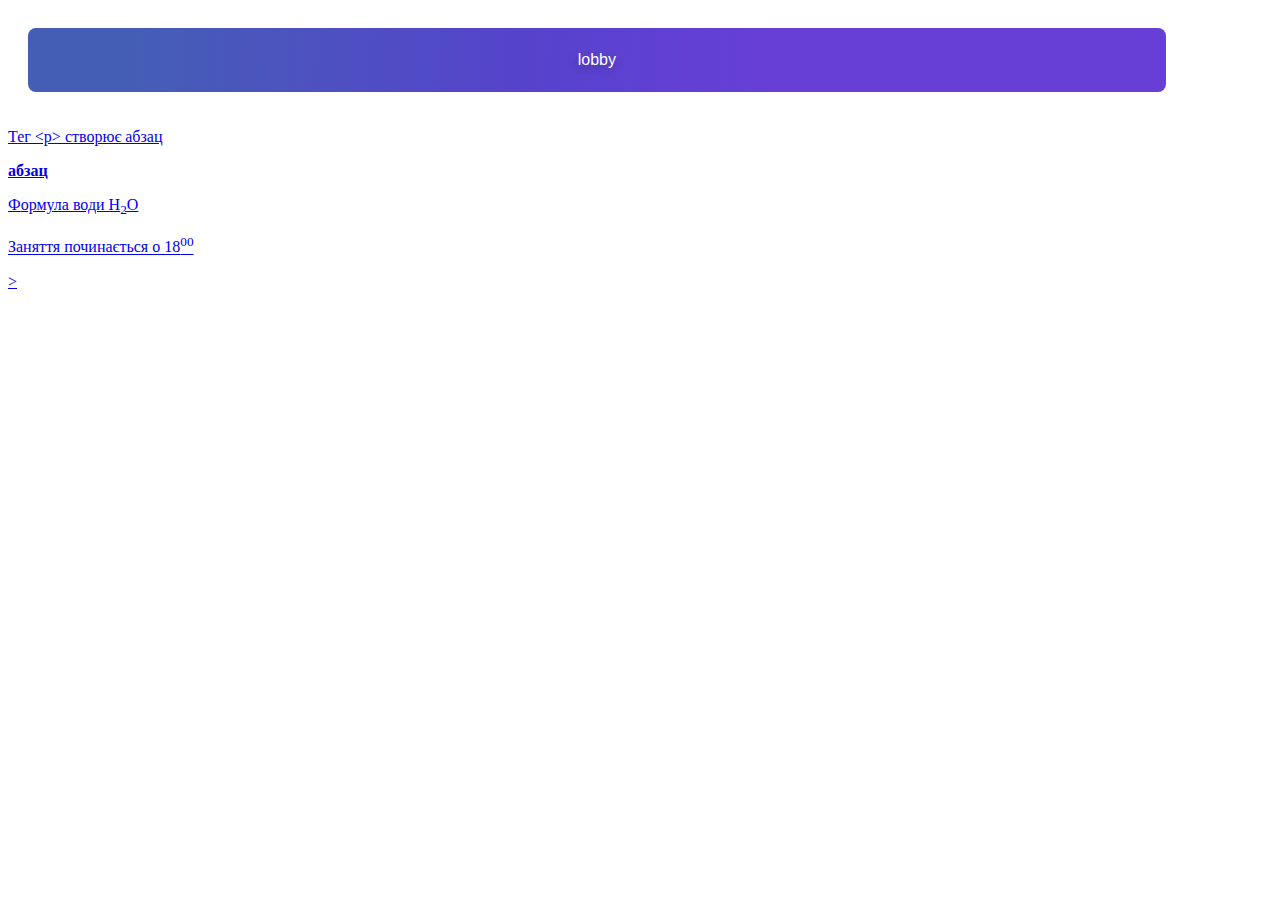
<file: class.html>
<!DOCTYPE html>
<html>
<head>
	<meta charset="utf-8">
	<meta name="viewport" content="width=device-width, initial-scale=1">
	<title>front</title>

</head>
<body>
<a href="index.html" target="_blank"><button class="button-36" role="button">lobby</button>

<p><span class="fl">Т</span>ег &lt;p&gt; створює абзац</p>
<strong>абзац</strong>
<p><span class="fl">Ф</span>ормула води H<sub>2</sub>O</p>
<p><span class="fl">З</span>аняття починається о 18<sup>00</sup></p>
<style type="text/css">

	 .button-36 {
  background-image: linear-gradient(92.88deg, #455EB5 9.16%, #5643CC 43.89%, #673FD7 64.72%);
  border-radius: 8px;
  border-style: none;
  box-sizing: border-box;
  color: #FFFFFF;
  cursor: pointer;
  flex-shrink: 0;
  font-family: "Inter UI","SF Pro Display",-apple-system,BlinkMacSystemFont,"Segoe UI",Roboto,Oxygen,Ubuntu,Cantarell,"Open Sans","Helvetica Neue",sans-serif;
  font-size: 16px;
  font-weight: 500;
  height: 4rem;
  padding: 0 1.6rem;
  text-align: center;
  text-shadow: rgba(0, 0, 0, 0.25) 0 3px 8px;
  transition: all .5s;
  user-select: none;
  -webkit-user-select: none;
  touch-action: manipulation;
}

.button-36:hover {
  box-shadow: rgba(80, 63, 205, 0.5) 0 1px 30px;
  transition-duration: .1s;
}

@media (min-width: 768px) {
  .button-36 {
    padding: 0 2.6rem;
  }
}

.button-36{

  width: 90%;
  margin: 20px;
}



.button{

  width: 90%;
  margin: 20px;
}


.f1{

	width: 40px;
	height: 70px;
	background-color: lightblue ;
	float: left;
}

</style>


</body>
</html>>
</file>
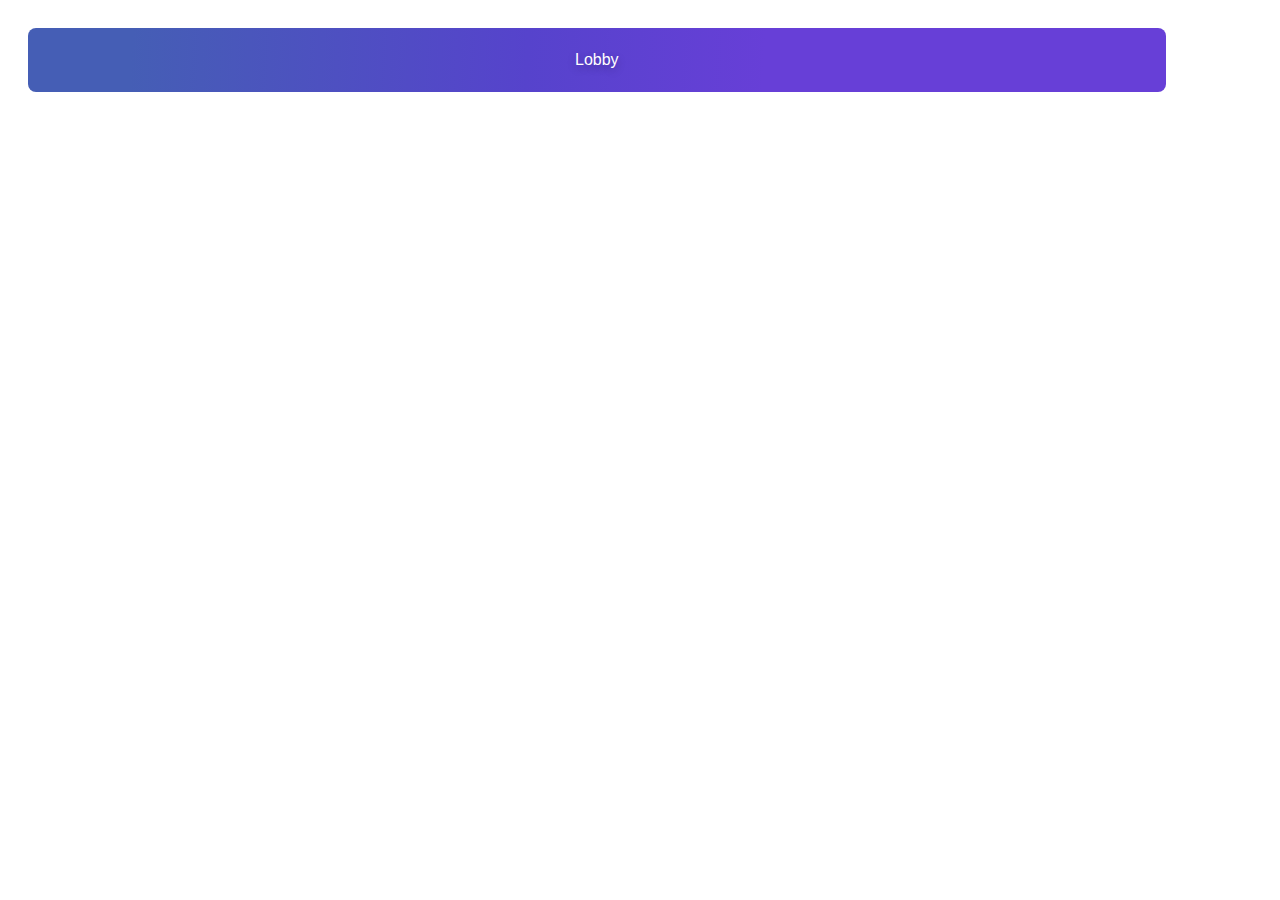
<file: Club.html>
<!DOCTYPE html>
     <html>
     <head>
     	<meta charset="utf-8">
     	<meta name="viewport" content="width=device-width, initial-scale=1">
     	<title>
     		operator 


     	</title>
     </head>
     
     <style>
        
         .button-36 {
  background-image: linear-gradient(92.88deg, #455EB5 9.16%, #5643CC 43.89%, #673FD7 64.72%);
  border-radius: 8px;
  border-style: none;
  box-sizing: border-box;
  color: #FFFFFF;
  cursor: pointer;
  flex-shrink: 0;
  font-family: "Inter UI","SF Pro Display",-apple-system,BlinkMacSystemFont,"Segoe UI",Roboto,Oxygen,Ubuntu,Cantarell,"Open Sans","Helvetica Neue",sans-serif;
  font-size: 16px;
  font-weight: 500;
  height: 4rem;
  padding: 0 1.6rem;
  text-align: center;
  text-shadow: rgba(0, 0, 0, 0.25) 0 3px 8px;
  transition: all .5s;
  user-select: none;
  -webkit-user-select: none;
  touch-action: manipulation;
}

.button-36:hover {
  box-shadow: rgba(80, 63, 205, 0.5) 0 1px 30px;
  transition-duration: .1s;
}

@media (min-width: 768px) {
  .button-36 {
    padding: 0 2.6rem;
  }
}

.button-36{

  width: 90%;
  margin: 20px;
}



.button{

  width: 90%;
  margin: 20px;
}





     </style>
     <body>
      <a href="index.html" target="_blank"><button class="button-36" role="button">Lobby</button>

     <script>  
     let age =+prompt ('вкажіть свій вік','')
     if (age<18||age>100){
     	alert('вхід заборонено')
     }
     else {
     	alert('ласкаво просимо')
     }


     let count=+prompt('скільки буде2*2?', 0);
      switch (count) {
      case 3:
      alert('якось мало')
      break;
       case 4:
      alert('правильно')
      break;  
      case 5:
      alert('якось мало')
      break;
      default: 

      alert('я не вію рахувати')
  }
      




     </script>

     </body>
     </html>
</file>
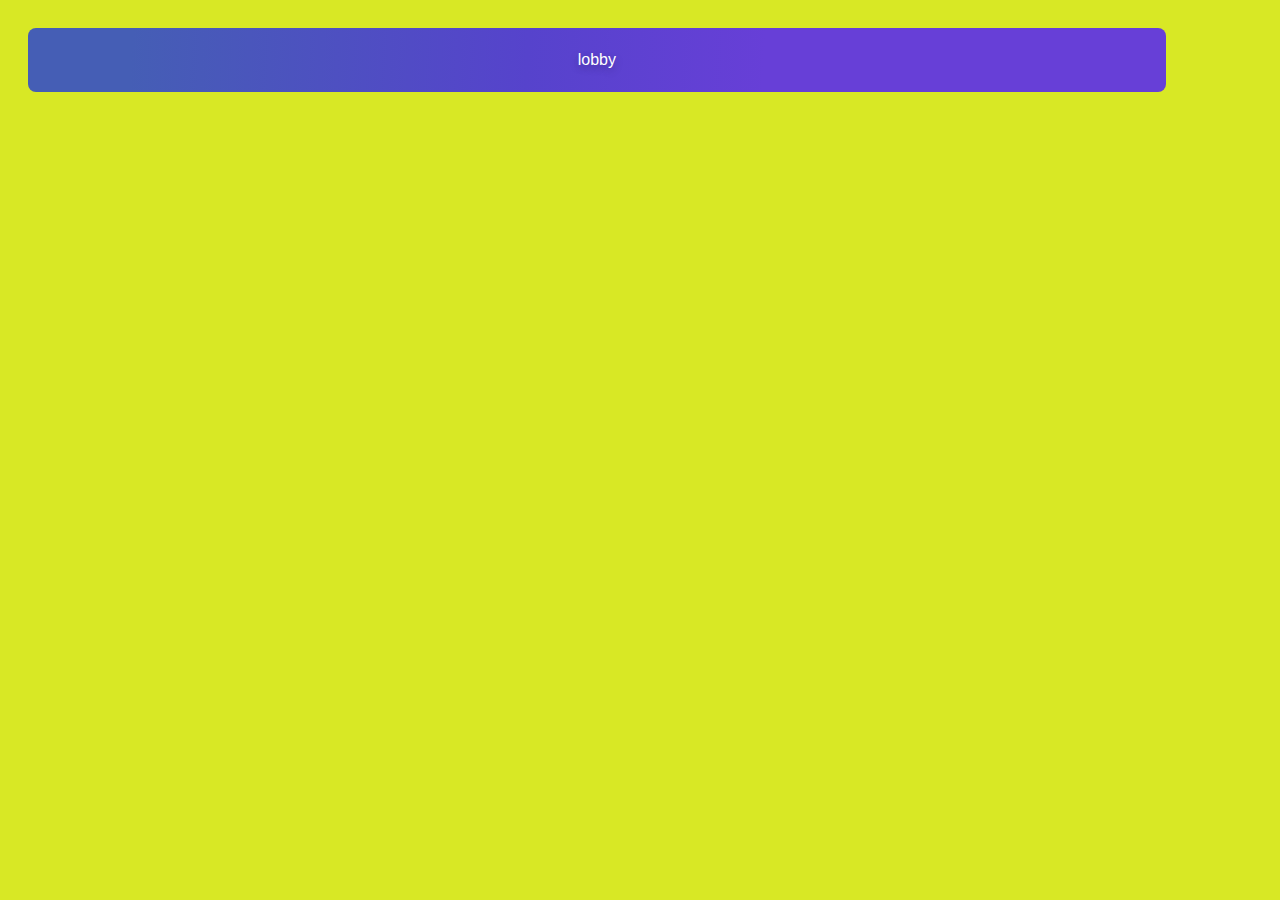
<file: fun.html>
<!DOCTYPE html>
<html>
<head>
	<meta charset="utf-8">
	<meta name="viewport" content="width=device-width, initial-scale=1">
	<title>
		function



	</title>
	<style>
		
		.button-36 {
  background-image: linear-gradient(92.88deg, #455EB5 9.16%, #5643CC 43.89%, #673FD7 64.72%);
  border-radius: 8px;
  border-style: none;
  box-sizing: border-box;
  color: #FFFFFF;
  cursor: pointer;
  flex-shrink: 0;
  font-family: "Inter UI","SF Pro Display",-apple-system,BlinkMacSystemFont,"Segoe UI",Roboto,Oxygen,Ubuntu,Cantarell,"Open Sans","Helvetica Neue",sans-serif;
  font-size: 16px;
  font-weight: 500;
  height: 4rem;
  padding: 0 1.6rem;
  text-align: center;
  text-shadow: rgba(0, 0, 0, 0.25) 0 3px 8px;
  transition: all .5s;
  user-select: none;
  -webkit-user-select: none;
  touch-action: manipulation;
}

.button-36:hover {
  box-shadow: rgba(80, 63, 205, 0.5) 0 1px 30px;
  transition-duration: .1s;
}

@media (min-width: 768px) {
  .button-36 {
    padding: 0 2.6rem;
  }
}

.button-36{

  width: 90%;
  margin: 20px;
}



.button{

  width: 90%;
  margin: 20px;
}

		body{
			background-color: #d8e825;
			color: #1436e0;
			font-size: 34px;
		}
	</style>
</head>
<body>
<a href="index.html" target="_blank"><button class="button-36" role="button">lobby</button>

<script type="text/javascript"> 
/*function max(x,y) {
	if (x>y){
		return x
	} else {
		return y 
	}
}
alert (max(30,15)) 
alert (max(6,150))*/
    
	/*function power(x,n){
	let power=1
	for (let i=1;i<=n;i++) {
    power=power*x

	}return power 
	
	}
	

let x=prompt('Ведіть х', 2)
let n=prompt('Ведіть n', 5)
if (n>1){
	alert(power(x,n))
}
else{
	alert('такої степені не існує')
} 
/*let factorial =1
let n=prompt('Ведіть n', 5)
	for (let i=1;i<=n;i++) {
factorial=factorial*i 
}
alert(factorial)



	let x=+prompt('Ведіть число від 0 до 1 ', 0.1)
		let y=+prompt('Ведіть число від 0 до 1 ', 0.1)
   		if (x>0&&x<1&&y>0&&y<1){
   			
   			alert((x+y).toFixed(1))
   		}
   		else {
   			alert('Ви ввели число не в діапазоні')
   		}*/
   		
let compliments=['beautiful', 'cute', 'smart','clever', 'funny' , 'comunicable' , 'charming', 'slender']

let animals=['cat', 'dog', 'bird','cow','butterfly','duck','rabbit','ladybug','deer','monkey']
let number=prompt('How many compliments do you wanna?', 100)

for (let i=1;i<=number;i++){
	let position1 =Math.floor(Math.random()*compliments.length)
let position2 =Math.floor(Math.random()*animals.length) 
	document.writeln(i+') You are so '+compliments[position1]+' as '+animals[position2]+'<br>')

}




</script>
</body>
</html>
</file>
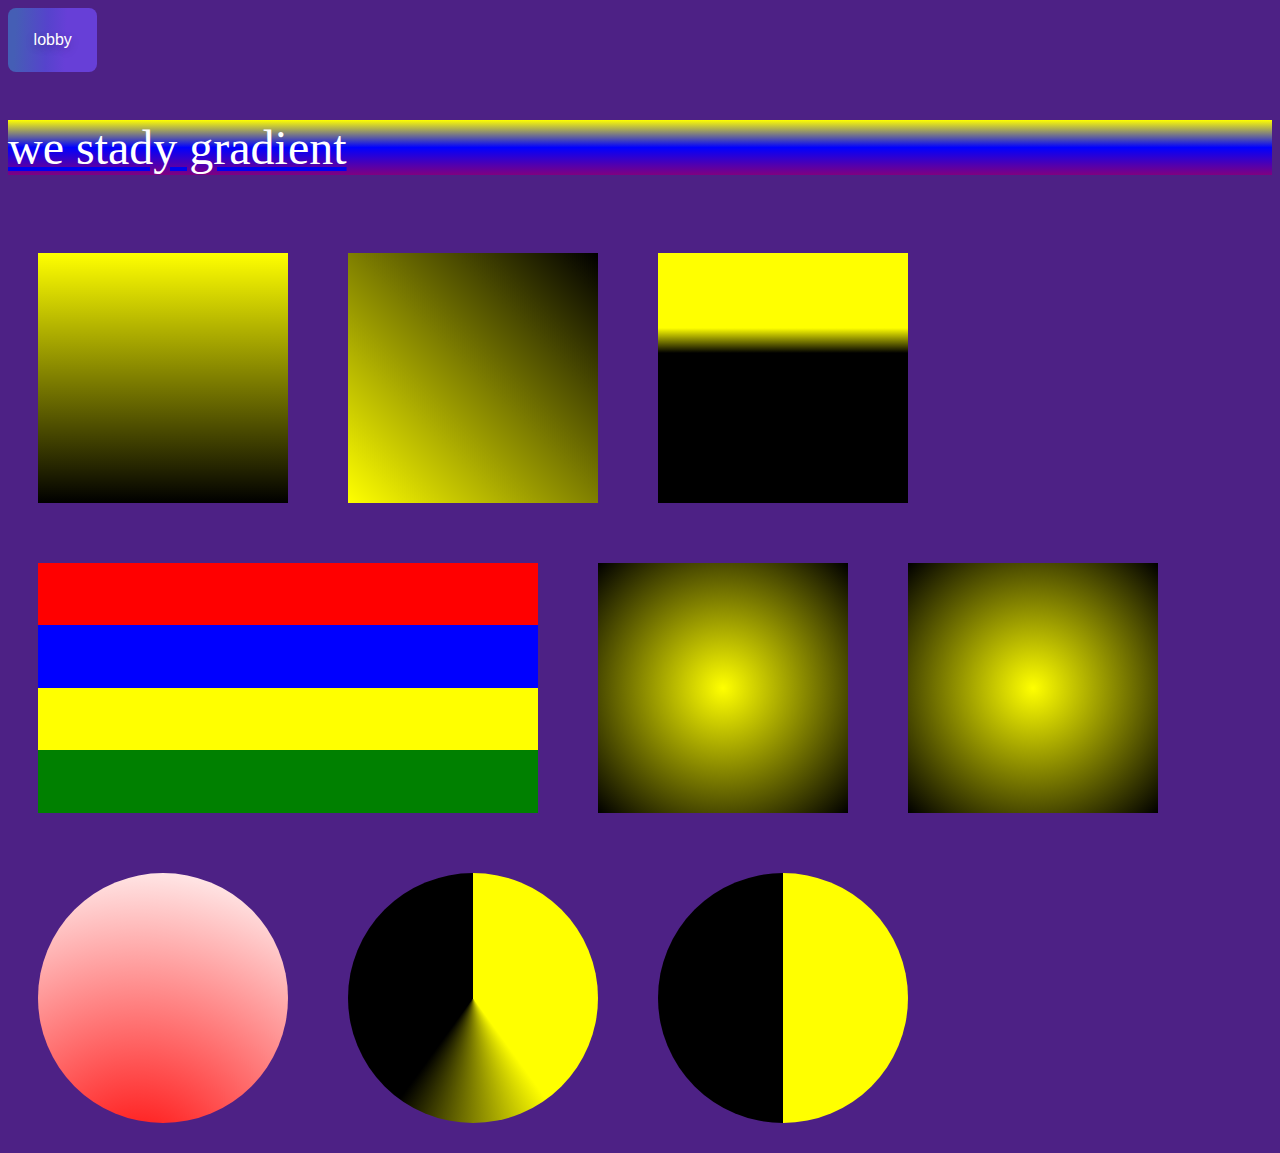
<file: Gradianr.html>
<!DOCTYPE html>
<html>
<head>
	<meta charset="utf-8">
	<meta name="viewport" content="width=device-width, initial-scale=1">
	<title>gradient</title>
	<a href="index.html" target="_blank"><button class="button-36" role="button">lobby</button>
	<style type="text/css">



.button-36 {
  background-image: linear-gradient(92.88deg, #455EB5 9.16%, #5643CC 43.89%, #673FD7 64.72%);
  border-radius: 8px;
  border-style: none;
  box-sizing: border-box;
  color: #FFFFFF;
  cursor: pointer;
  flex-shrink: 0;
  font-family: "Inter UI","SF Pro Display",-apple-system,BlinkMacSystemFont,"Segoe UI",Roboto,Oxygen,Ubuntu,Cantarell,"Open Sans","Helvetica Neue",sans-serif;
  font-size: 16px;
  font-weight: 500;
  height: 4rem;
  padding: 0 1.6rem;
  text-align: center;
  text-shadow: rgba(0, 0, 0, 0.25) 0 3px 8px;
  transition: all .5s;
  user-select: none;
  -webkit-user-select: none;
  touch-action: manipulation;
}
.button-36 {
  background-image: linear-gradient(92.88deg, #455EB5 9.16%, #5643CC 43.89%, #673FD7 64.72%);
  border-radius: 8px;
  border-style: none;
  box-sizing: border-box;
  color: #FFFFFF;
  cursor: pointer;
  flex-shrink: 0;
  font-family: "Inter UI","SF Pro Display",-apple-system,BlinkMacSystemFont,"Segoe UI",Roboto,Oxygen,Ubuntu,Cantarell,"Open Sans","Helvetica Neue",sans-serif;
  font-size: 16px;
  font-weight: 500;
  height: 4rem;
  padding: 0 1.6rem;
  text-align: center;
  text-shadow: rgba(0, 0, 0, 0.25) 0 3px 8px;
  transition: all .5s;
  user-select: none;
  -webkit-user-select: none;
  touch-action: manipulation;
}




		body{
			background-color: rgb(77, 33, 133);



		} 
		p{
			color: #FFF;
			font-size: 0.5in;
			background: linear-gradient(yellow, blue, purple);
		}
		

			div{
				width:  250px;
				height:250px;
				margin:30px ;
				float: left;
			}

	</style>
</head>
<body>

	<p>we stady gradient



	</p>

<div style="background: linear-gradient(yellow,black);"></div>
<div style="background: linear-gradient(45deg,yellow,black);"></div>
<div style="background: linear-gradient(yellow 30%,black 40%);"></div>


<div style="background: linear-gradient(red 25%, blue 25% 50% , yellow 50% 75%, green 75% 100% );width: 500px;"></div>
<div style="background: radial-gradient(yellow ,black );"></div>
<div style="background: radial-gradient(yellow ,black ); border-radius:30 ;"></div>
<div style="background: radial-gradient(circle at 100px 300px,red ,white ); border-radius:50% ;"></div>
<div style="background: conic-gradient(yellow 40% ,black 60% ); border-radius:50% ;"></div>
<div style="background: conic-gradient(yellow 50% ,black 50% ); border-radius:50% ;"></div>


</body>
</html>
</file>
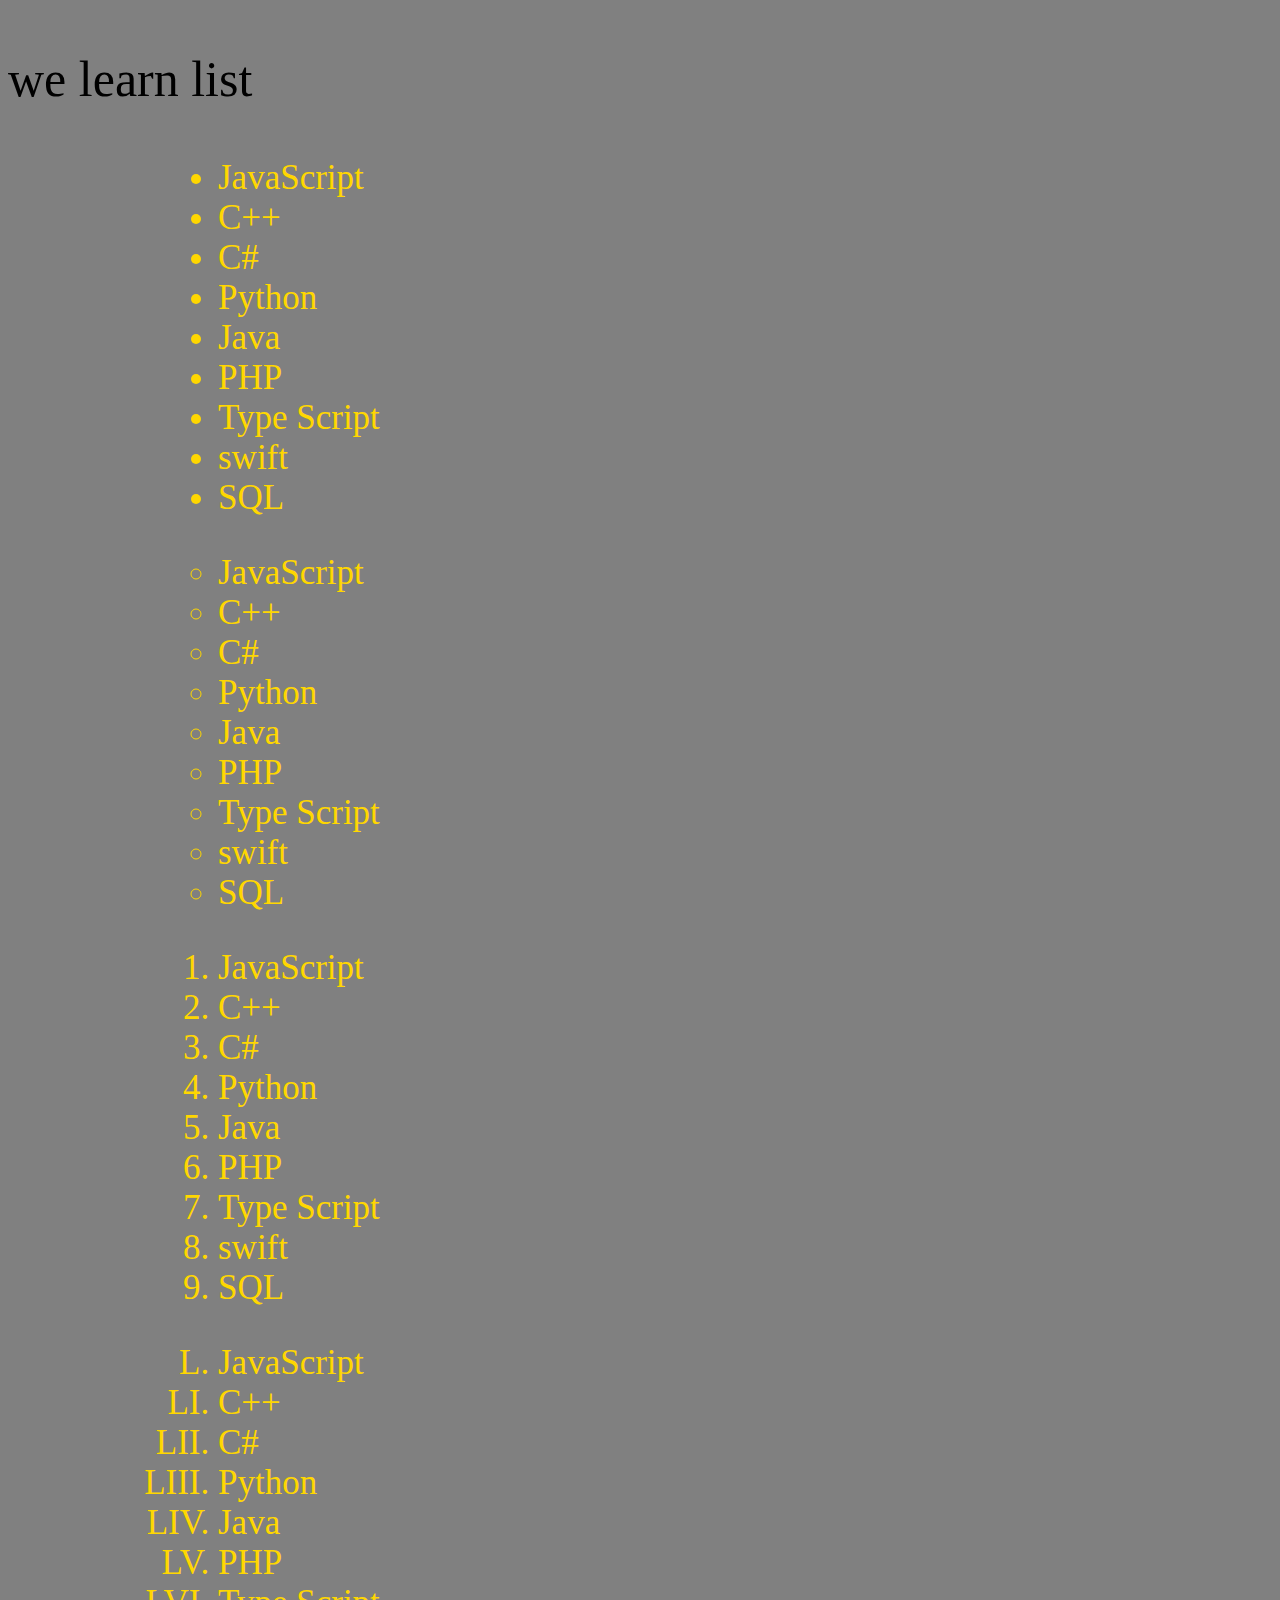
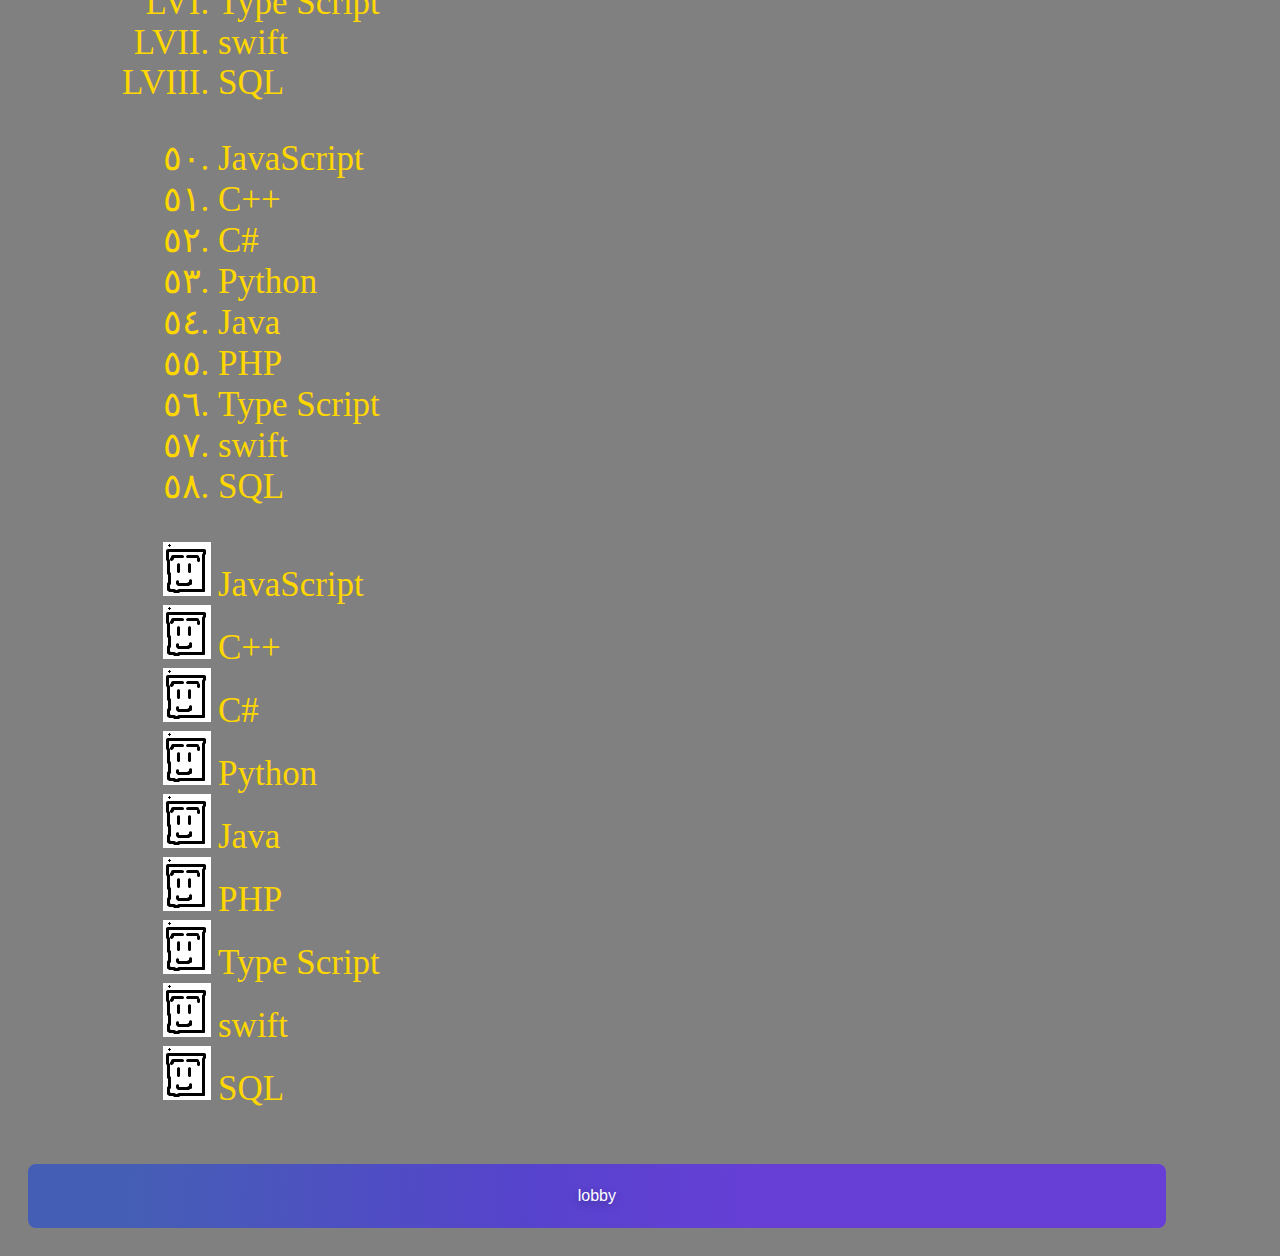
<file: list.html>
<!DOCTYPE html>
		<html>
		<head>
			<meta charset="utf-8">
			<meta name="viewport" content="width=device-width, initial-scale=1">
			<title>list</title>
			<link rel="stylesheet" type="text/css" href="list.css">
		</head>
		<body>
		<p>we learn list</p>
		<ul>
			<li>JavaScript</li>
			<li>C++</li>
			<li>C#</li>
			<li>Python</li>
			<li>Java</li>
			<li>PHP</li>
			<li>Type Script</li>
			<li>swift</li>
			<li>SQL</li>
		</ul>
		<ul style="list-style-type: circle;">
			<li>JavaScript</li>
			<li>C++</li>
			<li>C#</li>
			<li>Python</li>
			<li>Java</li>
			<li>PHP</li>
			<li>Type Script</li>
			<li>swift</li>
			<li>SQL</li>
		</ul>
		<ol>

			<li>JavaScript</li>
			<li>C++</li>
			<li>C#</li>
			<li>Python</li>
			<li>Java</li>
			<li>PHP</li>
			<li>Type Script</li>
			<li>swift</li>
			<li>SQL</li>
		</ol>

		<ol style="list-style-type: upper-roman; " start="50">

			<li>JavaScript</li>
			<li>C++</li>
			<li>C#</li>
			<li>Python</li>
			<li>Java</li>
			<li>PHP</li>
			<li>Type Script</li>
			<li>swift</li>
			<li>SQL</li>
		</ol>	

		<ol style="list-style-type: arabic-indic; " start="50">

			<li>JavaScript</li>
			<li>C++</li>
			<li>C#</li>
			<li>Python</li>
			<li>Java</li>
			<li>PHP</li>
			<li>Type Script</li>
			<li>swift</li>
			<li>SQL</li>
		</ol>

		<ol style="list-style-image:url(Screenshot_21.png)">

			<li>JavaScript</li>
			<li>C++</li>
			<li>C#</li>
			<li>Python</li>
			<li>Java</li>
			<li>PHP</li>
			<li>Type Script</li>
			<li>swift</li>
			<li>SQL</li>
		</ol>

		</ul>
		<a href="index.html" target="_blank"><button class="button-36" role="button">lobby</button>
		</body>
		</html>
</file>
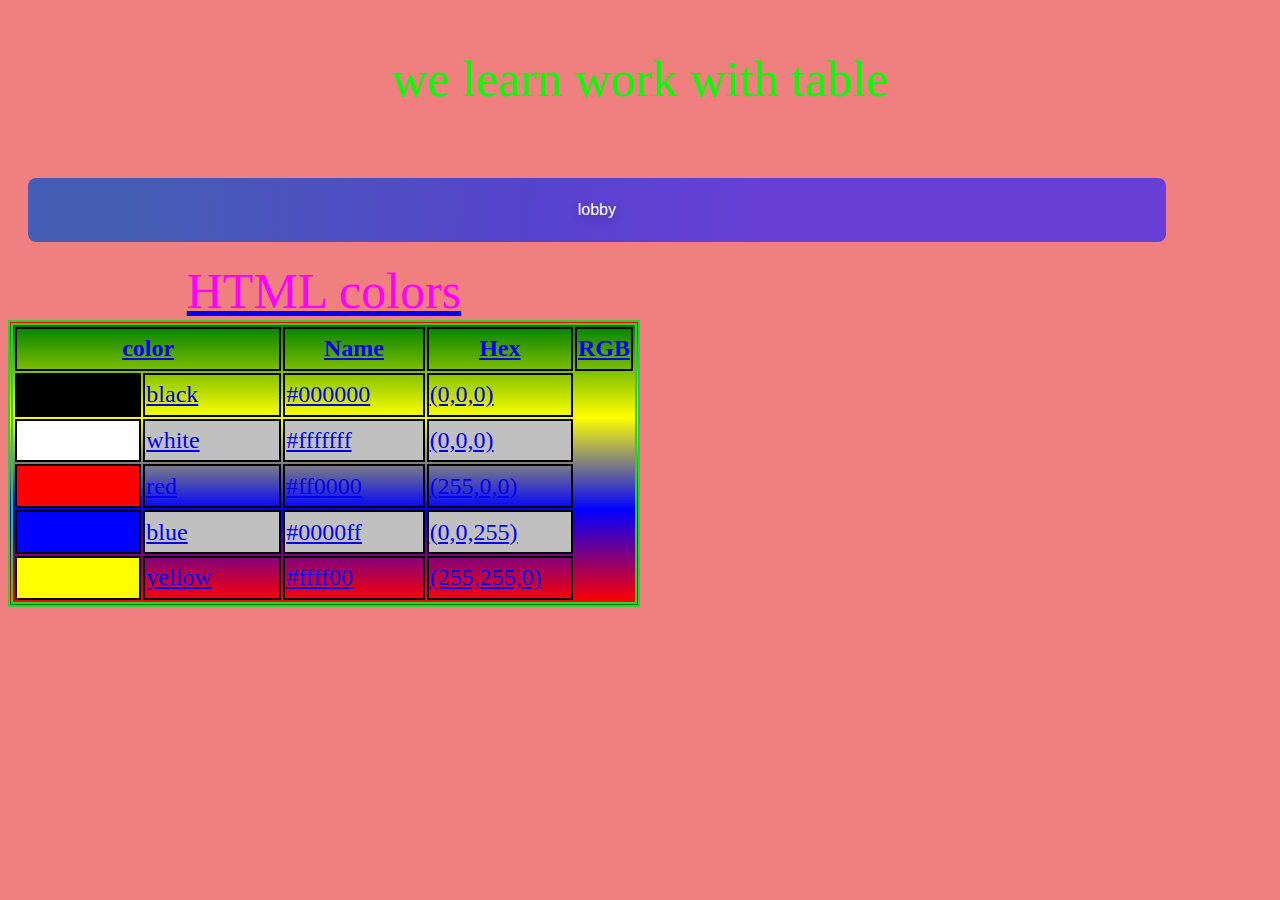
<file: table.html>
<!DOCTYPE html>
<html>
<head>
	<meta charset="utf-8">
	<meta name="viewport" content="width=device-width, initial-scale=1">
	<title>table</title>
	<link rel="stylesheet" type="text/css" href="table.css">
</head>
<body>
<p>we learn work with table</p>
<a href="index.html" target="_blank"><button class="button-36" role="button">lobby</button>
<table>
	<caption>HTML colors</caption>
	<thead>
		<tr>
			<th colspan="2">color</th>
			<th>Name</th>
			<th>Hex</th>
			<th>RGB</th>
		</tr>
	</thead>
	<thead>
		<tr>
			<td style="background-color: black;"></td>
			<td>black</td>
			<td>#000000</td>
			<td>(0,0,0)</td>
		</tr>
		<tr>
			<td style="background-color: white;"></td>
			<td>white</td>
			<td>#fffffff</td>
			<td>(0,0,0)</td>
		</tr>
		<td style="background-color: red;"></td>
			<td>red</td>
			<td>#ff0000</td>
			<td>(255,0,0)</td>
		</tr>
		<td style="background-color: blue;"></td>
			<td>blue</td>
			<td>#0000ff</td>
			<td>(0,0,255)</td>
		</tr>
		<td style="background-color: yellow;"></td>
			<td>yellow</td>
			<td>#ffff00</td>
			<td>(255,255,0)</td>
		</tr>
	</thead>

</table>
</body>
</html>
</file>
<file: list.css>
body{
	background-color: gray;

}
p{
	font-family: cursive;
	font-size: 50px;
}
ul,ol{
	font-size: 35px;
	color: gold;
	margin-left: 170px;
}
.li1 li{
	list-style-type: '\1F420';
}
ul ol::marker {
	color: green; 
	font-style: ;
}

.button-36 {
  background-image: linear-gradient(92.88deg, #455EB5 9.16%, #5643CC 43.89%, #673FD7 64.72%);
  border-radius: 8px;
  border-style: none;
  box-sizing: border-box;
  color: #FFFFFF;
  cursor: pointer;
  flex-shrink: 0;
  font-family: "Inter UI","SF Pro Display",-apple-system,BlinkMacSystemFont,"Segoe UI",Roboto,Oxygen,Ubuntu,Cantarell,"Open Sans","Helvetica Neue",sans-serif;
  font-size: 16px;
  font-weight: 500;
  height: 4rem;
  padding: 0 1.6rem;
  text-align: center;
  text-shadow: rgba(0, 0, 0, 0.25) 0 3px 8px;
  transition: all .5s;
  user-select: none;
  -webkit-user-select: none;
  touch-action: manipulation;
}

.button-36:hover {
  box-shadow: rgba(80, 63, 205, 0.5) 0 1px 30px;
  transition-duration: .1s;
}

@media (min-width: 768px) {
  .button-36 {
    padding: 0 2.6rem;
  }
}

.button-36{

  width: 90%;
  margin: 20px;
}
</file>
<file: table.css>
body{
	background-color:lightcoral;

}

p{
	font-size: 50px;
	color: lime;
	text-align: center;
}
table{
	border: double 5px limegreen;
	width: 50% ;
	border-collapse: separate;	
	background: linear-gradient(green,yellow,blue,red);
}
th,td{
	border: solid 2px black;
	width: 25%;
	height: 1cm;
	font-size: 24px;

}
tr:hover{
	background-color: gray;
}
td:hovet{
	background: linear-gradient(blue,red,green,yellow);
	color: maroon;
	font-size: 2px;
	text-align: center;
}
tr:nth-child(even){
	background-color: gold;
}
caption{
	font-size: 50px;
	color: magenta;
}
tr:nth-child(even){
	background-color: silver;
}
.button-36 {
  background-image: linear-gradient(92.88deg, #455EB5 9.16%, #5643CC 43.89%, #673FD7 64.72%);
  border-radius: 8px;
  border-style: none;
  box-sizing: border-box;
  color: #FFFFFF;
  cursor: pointer;
  flex-shrink: 0;
  font-family: "Inter UI","SF Pro Display",-apple-system,BlinkMacSystemFont,"Segoe UI",Roboto,Oxygen,Ubuntu,Cantarell,"Open Sans","Helvetica Neue",sans-serif;
  font-size: 16px;
  font-weight: 500;
  height: 4rem;
  padding: 0 1.6rem;
  text-align: center;
  text-shadow: rgba(0, 0, 0, 0.25) 0 3px 8px;
  transition: all .5s;
  user-select: none;
  -webkit-user-select: none;
  touch-action: manipulation;
}

.button-36:hover {
  box-shadow: rgba(80, 63, 205, 0.5) 0 1px 30px;
  transition-duration: .1s;
}

@media (min-width: 768px) {
  .button-36 {
    padding: 0 2.6rem;
  }
}

.button-36{

  width: 90%;
  margin: 20px;
}



.button{

  width: 90%;
  margin: 20px;
}
.li{
  width: 50px;
  height: 50px;
}
</file>
